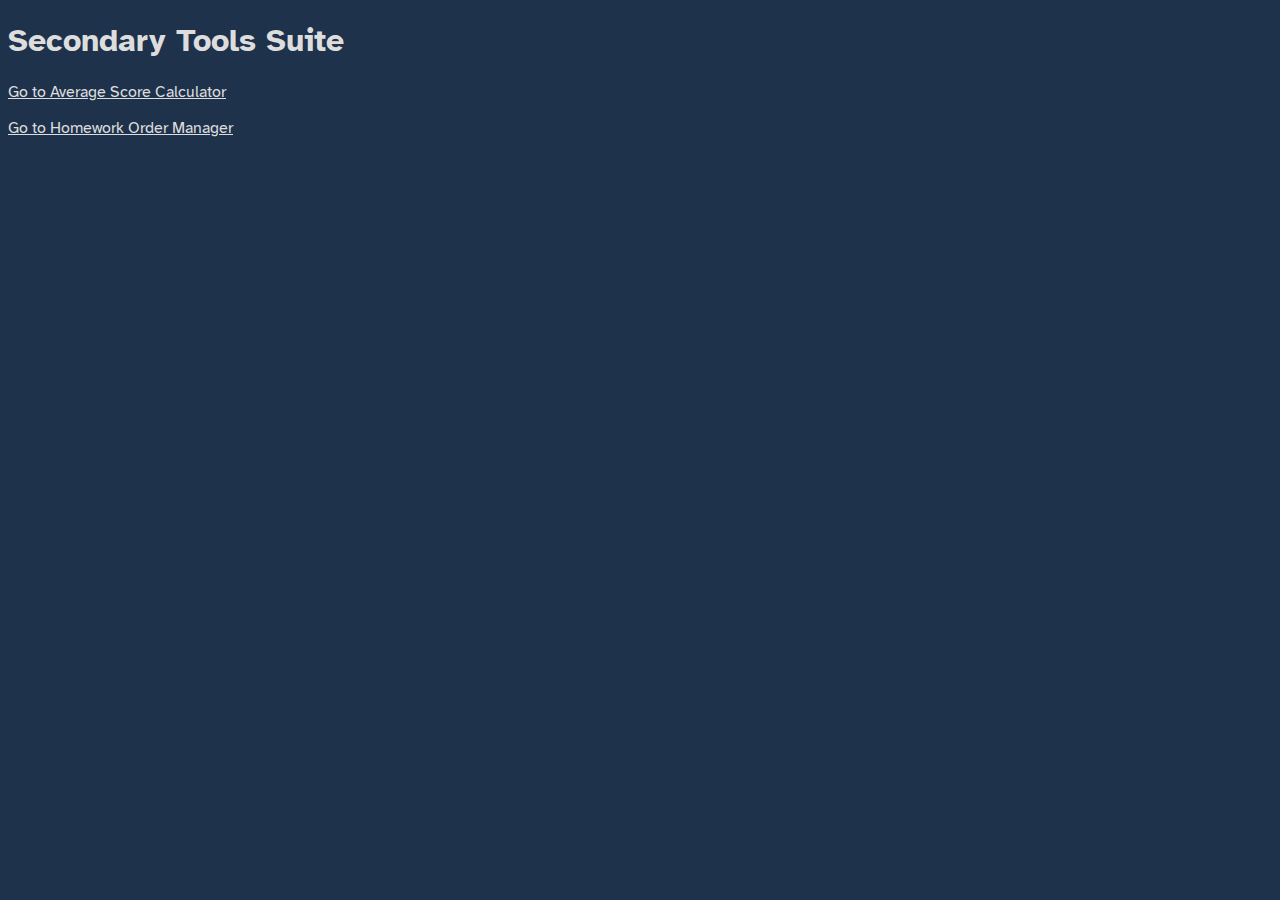
<file: index.html>
<!DOCTYPE html>
<html lang="en">
	<head>
		<meta charset="UTF-8">
		<meta name="viewport" content="width=device-width, initial-scale=1.0">
		<meta name="description" content="Secondary Tools Suite, the tool for middle and high schoolers!">
		<link type="text/css" rel="stylesheet" href="./assets/common.css">
		<link rel="preload" href="https://fonts.googleapis.com/css2?family=Atkinson+Hyperlegible&display=swap" as="style" onload="this.onload=null;this.rel='stylesheet'">
		<noscript><link rel="stylesheet" href="https://fonts.googleapis.com/css2?family=Atkinson+Hyperlegible&display=swap"></noscript>
		<title>Secondary Tools Suite</title>
	</head>
	<body>
		<h1>Secondary Tools Suite</h1>
		<p><a href="./averagescore.html">Go to Average Score Calculator</a></p>
		<p><a href="./homeworkorder.html">Go to Homework Order Manager</a></p>
	</body>
</html>
</file>
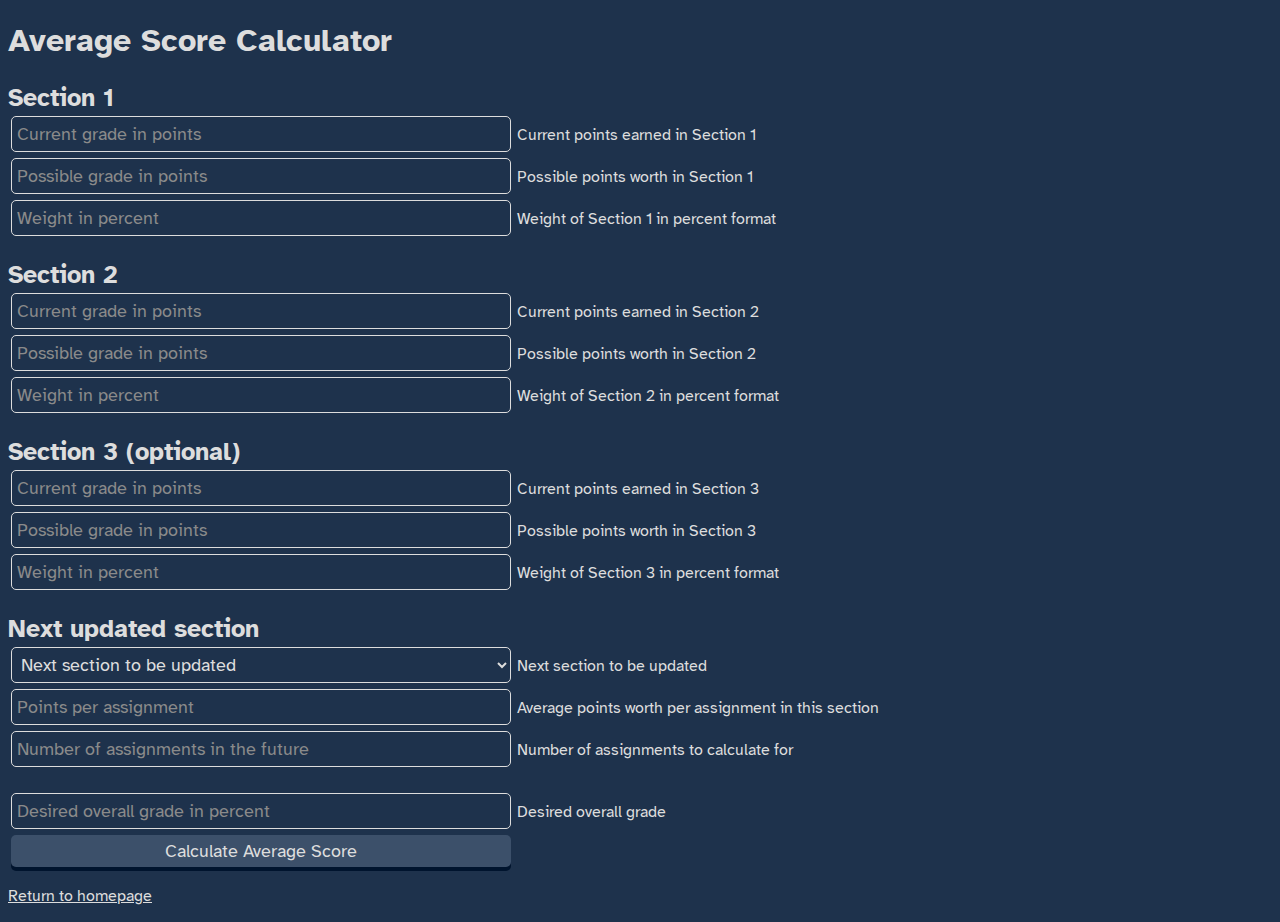
<file: averagescore.html>
<!DOCTYPE html>
<html lang="en">
	<head>
		<meta charset="UTF-8">
		<meta name="viewport" content="width=device-width, initial-scale=1.0">
		<meta name="description" content="Average Score Calculator, the tool to maintain good grades!">
		<link type="text/css" rel="stylesheet" href="./assets/common.css">
		<link rel="preload" href="https://fonts.googleapis.com/css2?family=Atkinson+Hyperlegible&display=swap" as="style" onload="this.onload=null;this.rel='stylesheet'">
		<noscript><link rel="stylesheet" href="https://fonts.googleapis.com/css2?family=Atkinson+Hyperlegible&display=swap"></noscript>
		<title>Average Score Calculator</title>
	</head>
	<body>
		<h1> Average Score Calculator</h1>
		<div id="input">
			<h2>Section 1</h2>
			<input type="number" placeholder="Current grade in points" min="0" id="cur1"><label for="cur1">Current points earned in Section 1</label><br>
			<input type="number" placeholder="Possible grade in points" min="0" id="pos1"><label for="pos1">Possible points worth in Section 1</label><br>
			<input type="number" placeholder="Weight in percent" min="0" max="100" id="weight1"><label for="weight1">Weight of Section 1 in percent format</label><br><br>
			
			<h2>Section 2</h2>
			<input type="number" placeholder="Current grade in points" min="0" id="cur2"><label for="cur2">Current points earned in Section 2</label><br>
			<input type="number" placeholder="Possible grade in points" min="0" id="pos2"><label for="pos2">Possible points worth in Section 2</label><br>
			<input type="number" placeholder="Weight in percent" min="0" max="100" id="weight2"><label for="weight2">Weight of Section 2 in percent format</label><br><br>
			
			<h2>Section 3 (optional)</h2>
			<input type="number" placeholder="Current grade in points" min="0" id="cur3"><label for="cur3">Current points earned in Section 3</label><br>
			<input type="number" placeholder="Possible grade in points" min="0" id="pos3"><label for="cur3">Possible points worth in Section 3</label><br>
			<input type="number" placeholder="Weight in percent" min="0" max="100" id="weight3"><label for="weight3">Weight of Section 3 in percent format</label><br><br>
			
			<h2>Next updated section</h2>
			<select id="nextsec">
				<option value="0" selected disabled>Next section to be updated</option>
				<option value="1">Section 1</option>
				<option value="2">Section 2</option>
				<option value="3">Section 3</option>
			</select><label for="nextsec">Next section to be updated</label><br>
			<input type="number" placeholder="Points per assignment" min="0" id="points"><label for="points">Average points worth per assignment in this section</label><br>
			<input type="number" placeholder="Number of assignments in the future" min="1" id="future"><label for="future">Number of assignments to calculate for</label><br><br>
			
			<input type="number" placeholder="Desired overall grade in percent" min="0" id="overall"><label for="overall">Desired overall grade</label><br>
			<button id="calculate">Calculate Average Score</button>
			<p id="msg"></p>
		</div>
		<div id="output" style="display:none;">
			You should receive an average of <span id="res1">#</span> out of <span id="res2">#</span> points in your next <span id="res3">#</span> assignments in Section <span id="res4">#</span> to have an overall grade of <span id="res5">#</span>%.
		</div>
		<p><a href="./index.html">Return to homepage</a></p>
		<script src="./assets/averagescore.js"></script>
	</body>
</html>
</file>
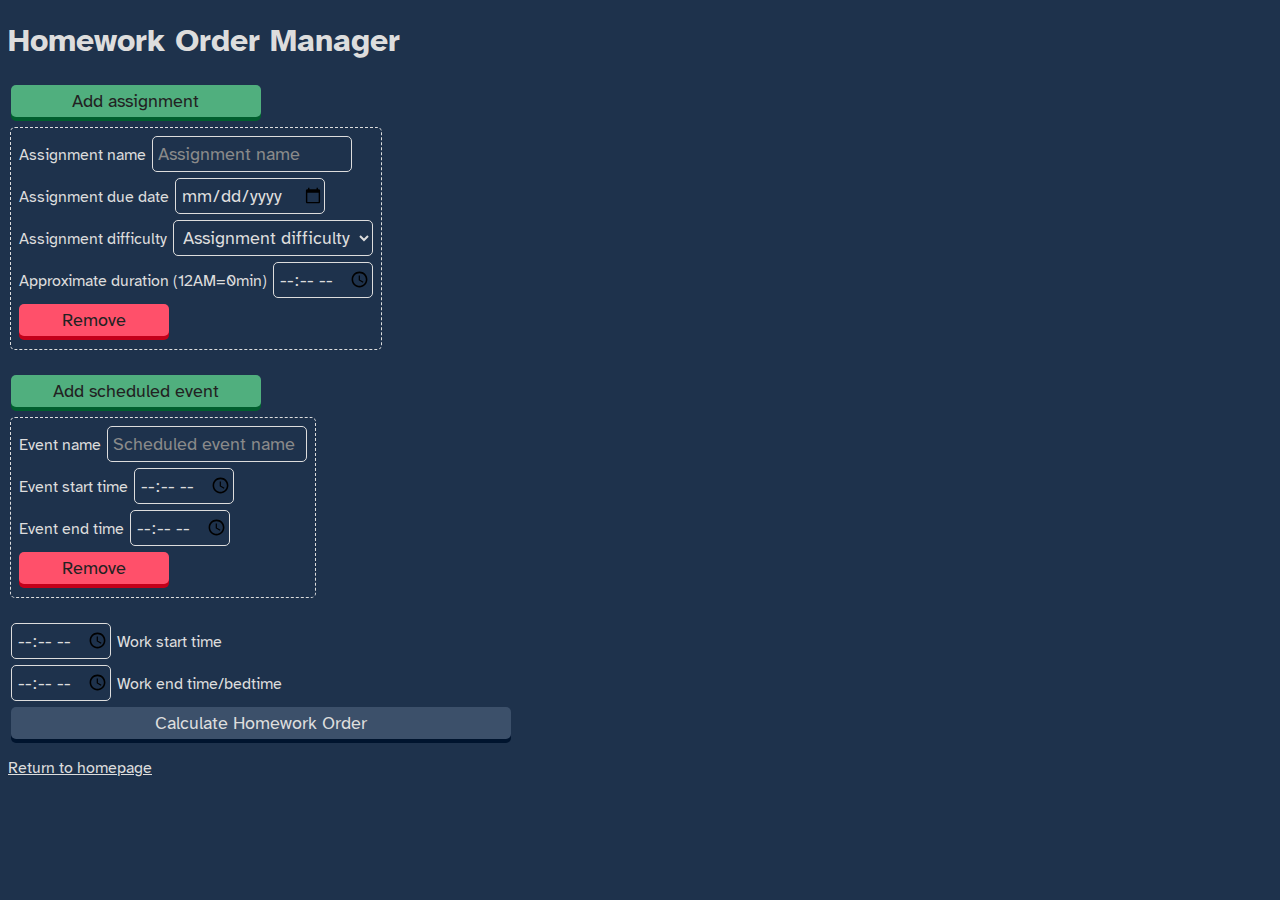
<file: homeworkorder.html>
<!DOCTYPE html>
<html lang="en">
	<head>
		<meta charset="UTF-8">
		<meta name="viewport" content="width=device-width, initial-scale=1.0">
		<meta name="description" content="Homework Order Manager, the tool to sort your HW for you!">
		<link type="text/css" rel="stylesheet" href="./assets/common.css">
		<link rel="preload" href="https://fonts.googleapis.com/css2?family=Atkinson+Hyperlegible&display=swap" as="style" onload="this.onload=null;this.rel='stylesheet'">
		<noscript><link rel="stylesheet" href="https://fonts.googleapis.com/css2?family=Atkinson+Hyperlegible&display=swap"></noscript>
		<title>Homework Order Manager</title>
	</head>
	<body>
		<h1>Homework Order Manager</h1>
		<div id="input">
			<div id="hw-items">
				<button class="add" id="add-hw">Add assignment</button><br>
				<div class="hw-item"><label for="hwName0">Assignment name</label><input type="text" placeholder="Assignment name" title="Enter the name of this assignment" id="hwName0"><br><label for="hwDueDate0">Assignment due date</label><input type="date" title="Enter the due date of this assignment" id="hwDueDate0"><br><label for="hwDifficulty0">Assignment difficulty</label><select title="Enter the difficulty of this assignment" id="hwDifficulty0"><option value="-1" selected disabled>Assignment difficulty</option><option value="0">Really easy</option><option value="1">Simple</option><option value="2">Needing effort</option><option value="3">Confusing</option><option value="4">Confounding!</option></select><br><label for="hwDuration0">Approximate duration (12AM=0min)</label><input type="time" title="Enter the approximate duration of this assignment; 12AM is 0min, 1:30AM is 90min, etc." id="hwDuration0"><br><button class="remove" title="Use this button to remove this assignment" onclick="this.parentNode.remove()">Remove</button></div></div><br>
			<div id="nonmove-items">
				<button class="add" id="add-event">Add scheduled event</button><br>
				<div class="nonmove-item"><label for="eventName0">Event name</label><input type="text" title="Enter the name of this event" placeholder="Scheduled event name" id="eventName0"><br><label for="eventStart0">Event start time</label><input type="time" title="Enter the start time of this event" id="eventStart0"><br><label for="eventEnd0">Event end time</label><input type="time" title="Enter the end time of this event" id="eventEnd0"><br><button class="remove" title="Use this button to remove this event" onclick="this.parentNode.remove()">Remove</button></div></div><br>
			<input type="time" title="Enter the start time of your work" id="start"><label for="start">Work start time</label><br>
			<input type="time" title="Enter the end time of your work" id="end"><label for="end">Work end time/bedtime</label><br>
			<button id="calculate">Calculate Homework Order</button>
			<p id="msg"></p>
		</div>
		<div id="output" style="display:none;"></div>
		<p><a href="./index.html">Return to homepage</a></p>
		<script src="./assets/homeworkorder.js"></script>
	</body>
</html>
</file>
<file: assets/common.css>
@keyframes dieOut {
	from {
		opacity: 1;
		height: var(--input-height);
		overflow: hidden;
	}

	to {
		opacity: 0;
		display: none;
		height: 0;
		overflow: hidden;
	}
}

.dieOut {
	animation-duration: 3s;
	animation-name: dieOut;
	animation-iteration-count: 1;
}

body {
	background-color: rgb(30, 50, 76);
	color: #ddd;
	font-family: "Atkinson Hyperlegible";
}

h2 {
	font-size: 25px;
	margin: 0;
}

input,
select,
button {
	background-color: rgb(30, 50, 76);
	color: #ddd;
	border: 1px solid #ddd;
	border-radius: 5px;
	width: 500px;
	height: 36px;
	font-family: "Atkinson Hyperlegible";
	font-size: 18px;
	margin: 3px;
	padding-left: 5px;
	box-sizing: border-box;
}

label {
	margin: 3px;
}

button {
	background-color: rgb(60, 80, 106);
	box-shadow: 0 4px rgb(0, 20, 46);
	border: none;
	height: 32px;
}

button:active,
button.remove:active,
button.add:active {
	box-shadow: none;
	transform: translateY(4px);
}

button.remove {
	background-color: rgb(255, 80, 106);
	box-shadow: 0 4px rgb(195, 0, 26);
	color: #222;
	width: 150px;
	margin-bottom: 8px;
}

button.add {
	background-color: rgb(80, 175, 126);
	box-shadow: 0 4px rgb(0, 95, 46);
	color: #222;
	width: 250px;
	margin-bottom: 8px;
}

input::placeholder,
option[disabled] {
	color: #8a8a8a;
}

option {
	color: #ddd;
}

#msg {
	font-size: 20px;
	margin: 0;
}

#msg.error {
	color: red;
}

#msg.loading {
	color: #aaa;
}

.hw-item,
.nonmove-item {
	border: 1px solid #ddd;
	border-radius: 5px;
	width: fit-content;
	padding: 5px;
	box-sizing: border-box;
	display: inline-block;
	border-style: dashed;
	margin: 2px;
}

input[type="text"],
.hw-item select {
	width: 200px;
}

input[type="date"],
.hw-item button,
.nonmove-item button {
	width: 150px;
}

input[type="time"] {
	width: 100px;
}

#output {
	font-size: 18px;
}

a {
	color: #ddd;
}
</file>
